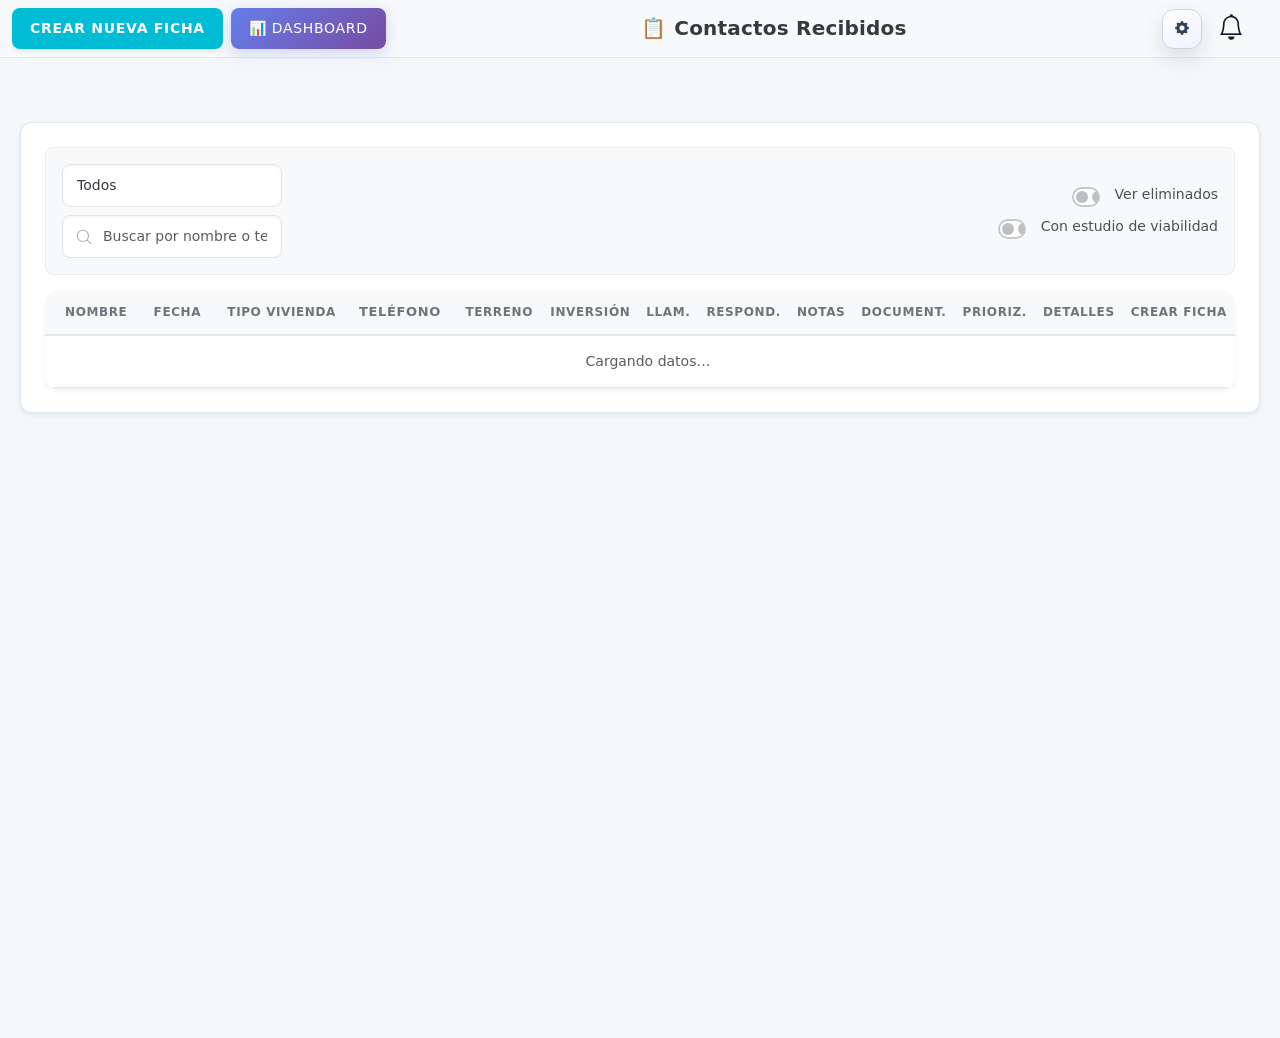
<file: index.html>
<!--
© 2026 Andrea Lorán
Todos los derechos reservados.
Prohibida la reproducción o distribución del código sin autorización.
-->

<!DOCTYPE html>

<html lang="es">
<head>
  <meta charset="UTF-8" />
  <meta name="viewport" content="width=device-width, initial-scale=1" />
  <title>Contactos Recibidos</title>
  <meta name="copyright" content="© 2026 Andrea Lorán">
<meta name="author" content="Andrea Lorán">
  <link href="https://cdn.jsdelivr.net/npm/bootstrap@5.2.1/dist/css/bootstrap.min.css" rel="stylesheet" integrity="sha384-iYQeCzEYFbKjA/T2uDLTpkwGzCiq6soy8tYaI1GyVh/UjpbCx/TYkiZhlZB6+fzT" crossorigin="anonymous" />
  <link href="https://cdn.jsdelivr.net/npm/bootstrap-icons@1.9.1/font/bootstrap-icons.css" rel="stylesheet" />
  <link rel="stylesheet" href="estilos.css">
</head>
<body>
<nav class="navbar navbar-light bg-light" style="position:sticky; top:0; z-index:1200; border-bottom:1px solid #e5e7eb;">
  <div class="container-fluid">
    <div class="row w-100 align-items-center gy-2">
      <div class="col-auto d-flex align-items-center gap-2">
  <button id="btnCrearFicha" class="btn btn-primary btn-sm">Crear Nueva Ficha</button>


<button id="btnDashboard" class="btn btn-success btn-sm" style="background: linear-gradient(135deg, #667eea 0%, #764ba2 100%); border: none; box-shadow: 0 4px 15px rgba(102, 126, 234, 0.3);">
  📊 Dashboard
</button>
</div>
      <div class="col text-center" id="navbar-center-title">
        <div class="h5 m-0" style="font-weight:600; letter-spacing:.2px; display:inline-flex; align-items:center; gap:8px;">
          <span>📋</span>
          <span>Contactos Recibidos</span>
        </div>
      </div>
      <div class="col-auto d-flex align-items-center gap-3" style="position:relative;">
        <button id="btnOpenConfig" class="btn-settings" type="button" title="Abrir configuración avanzada" aria-label="Abrir configuración avanzada">
          <i class="bi bi-gear-fill"></i>
        </button>
        <i class="bi bi-bell notification-bell" style="font-size:1.6rem; cursor:pointer; position:relative; color:#0f172a;" title="Recordatorios">
          <span id="badge-recordatorios" style="position:absolute;top:-6px;right:-6px;background:#ef4444;color:#fff;border-radius:999px;padding:2px 7px;font-size:1.05rem;display:none;line-height:1.1;font-weight:600;font-family:'Segoe UI',Arial,sans-serif;"></span>
        </i>
        <div id="panelNotificaciones" style="display:none; position:fixed; right:16px; top:56px; background:#fff; border:1px solid #e5e7eb; width:360px; z-index:2100; box-shadow:0 10px 15px -3px rgb(0 0 0 / 0.1), 0 4px 6px -4px rgb(0 0 0 / 0.1); border-radius:10px; overflow:hidden;">
          <div style="font-weight:600; display:flex; align-items:center; gap:8px; padding:10px 12px; border-bottom:1px solid #f1f5f9; background:#f8fafc;">
            <span>Recordatorios</span>
            <div class="btn-group btn-group-sm" role="group" aria-label="Filtro">
              <button id="tabDue" type="button" class="btn btn-outline-primary active" style="padding:2px 8px;">Pendientes</button>
              <button id="tabUpcoming" type="button" class="btn btn-outline-secondary" style="padding:2px 8px;">Próximos 7d</button>
            </div>
          </div>
          <div id="notificaciones-lista"></div>
        </div>
      </div>
    </div>
  </div>
</nav>
<div class="container py-4">
  <!-- Overlay para panel de notificaciones -->
  <div id="overlayNotificaciones" style="display:none; position:fixed; inset:0; background:rgba(15,23,42,0.35); z-index:1000;"></div>
  <div class="card shadow-sm">
    <div class="d-flex flex-wrap justify-content-between align-items-center mb-3">
      <div class="d-flex align-items-center gap-2">
        <div style="display: flex; flex-direction: column; gap: 8px; width: 220px;">
          <select id="filtroVivienda" class="form-select form-select-sm" style="width: 100%;">
            <option value="todos" selected>Todos</option>
            <option value="vivienda-normal">Vivienda Normal</option>
            <option value="villas-isla">Villas Isla de Cortegada</option>
          </select>
          <input type="text" id="buscador" class="form-control form-control-sm" style="width: 100%;" placeholder="Buscar por nombre o teléfono..."/>
        </div>
      </div>
      <div class="d-flex flex-column align-items-end gap-2">
  <!-- Filtro Ver eliminados -->
  <div class="form-check form-switch m-0">
    <input class="form-check-input" type="checkbox" id="toggleEliminados">
    <label class="form-check-label" for="toggleEliminados" style="user-select:none;">Ver eliminados</label>
  </div>
  
  <!-- Filtro Estudio de viabilidad -->
  <div class="form-check form-switch m-0">
    <input class="form-check-input" type="checkbox" id="toggleViabilidad">
    <label class="form-check-label" for="toggleViabilidad" style="user-select:none;">Con estudio de viabilidad</label>
  </div>
</div>
    </div>


        <div class="table-responsive">
          <table id="tabla-contactos" class="table table-hover align-middle mb-0">
            <thead>
  <tr>
    <th class="sortable" data-sort="your-name">Nombre</th>
    <th class="sortable" data-sort="Fecha">Fecha</th>
    <th>Tipo Vivienda</th>
    <th>Teléfono</th>
    <th>Terreno</th>
    <th>Inversión</th>
    <th class="sortable-ciclico" data-sort="Llamado" style="cursor: pointer;">Llam.</th>
<th class="sortable-ciclico" data-sort="Respondido" style="cursor: pointer;">Respond.</th>
    <th>Notas</th>
    <th class="sortable filtrable-doc" data-sort="documentacion">Document.</th>
    <th class="sortable" data-sort="Prioridad">Prioriz.</th>
    <th>Detalles</th>
    <th>Crear ficha</th>
    <input type="hidden" name="ID">
  </tr>
</thead>
            <tbody>
              <tr>
                <td colspan="14" class="text-center text-muted py-4">Cargando datos…</td>
              </tr>
            </tbody>
          </table>
        </div>
      </div>
    </div>
  </div>
  <script src="https://cdn.jsdelivr.net/npm/bootstrap@5.2.1/dist/js/bootstrap.bundle.min.js" integrity="sha384-u1OknCvxWvY5kfmNBILK2hRnQC3Pr17a+RTT6rIHI7NnikvbZlHgTPOOmMi466C8" crossorigin="anonymous"></script>
  <script src="categoria-system.js"></script>
<script src="script.js"></script>
   <!-- 
  <footer class="copyright">
  © 2026 Andrea Lorán. Todos los derechos reservados.
  Queda prohibida la reproducción total o parcial sin autorización.
</footer>   
-->
</body>
</html>
</file>
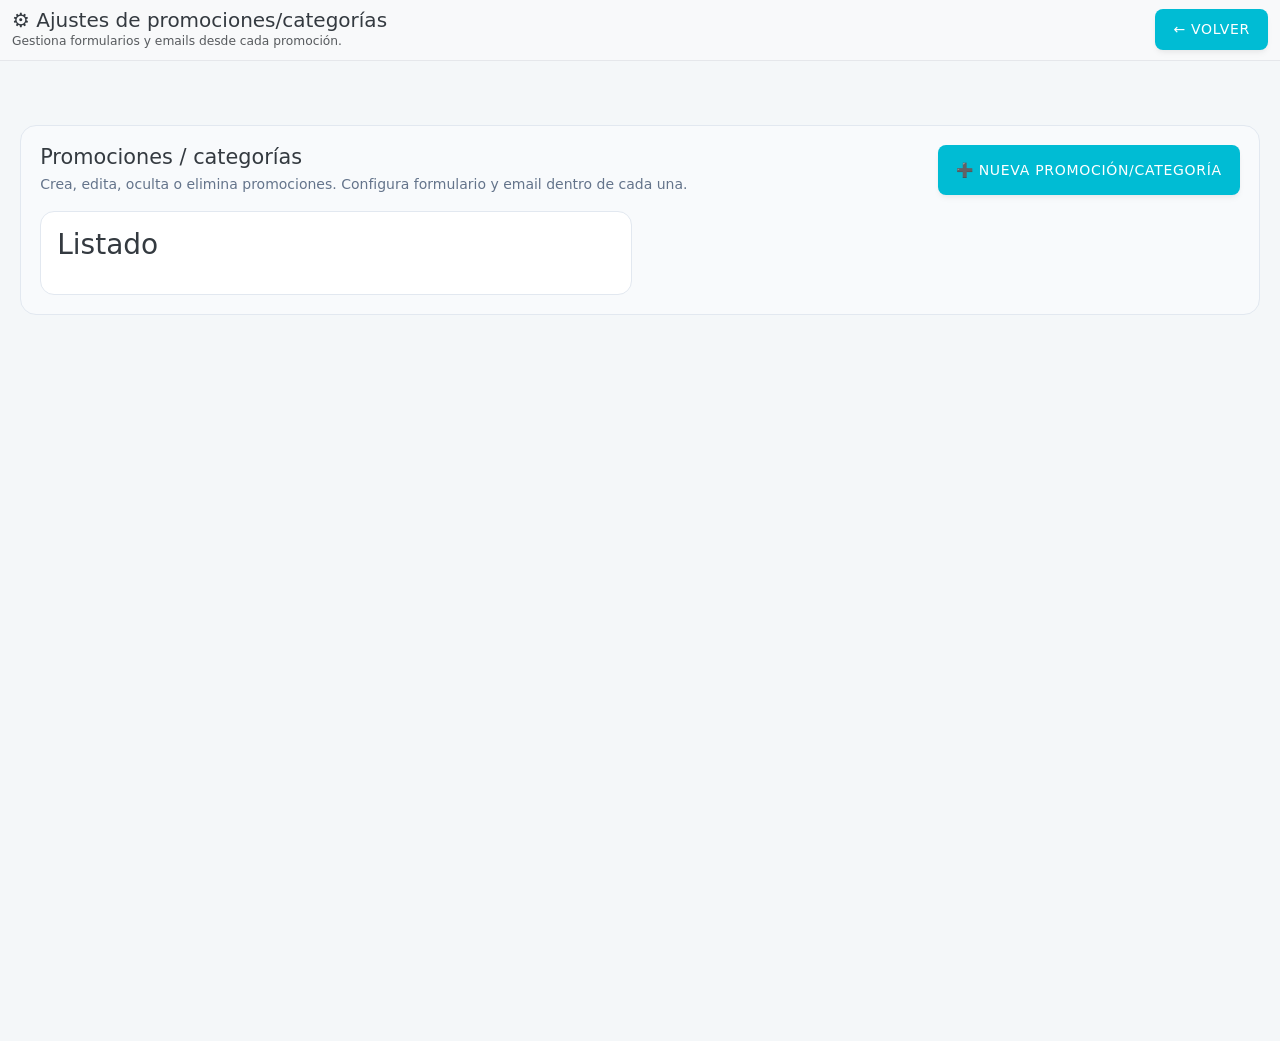
<file: ajustes.html>
<!DOCTYPE html>
<html lang="es">
<head>
  <meta charset="UTF-8" />
  <meta name="viewport" content="width=device-width, initial-scale=1" />
  <title>Ajustes - Promociones/Categorías</title>
  <link href="https://cdn.jsdelivr.net/npm/bootstrap@5.2.1/dist/css/bootstrap.min.css" rel="stylesheet" />
  <link href="https://cdn.jsdelivr.net/npm/bootstrap-icons@1.9.1/font/bootstrap-icons.css" rel="stylesheet" />
  <link rel="stylesheet" href="estilos.css" />
</head>
<body>
  <nav class="navbar navbar-light bg-light" style="position:sticky; top:0; z-index:1200; border-bottom:1px solid #e5e7eb;">
    <div class="container-fluid d-flex justify-content-between align-items-center">
      <div>
        <h1 class="h5 m-0">⚙️ Ajustes de promociones/categorías</h1>
        <p class="small text-muted m-0">Gestiona formularios y emails desde cada promoción.</p>
      </div>
      <button id="btnVolver" class="btn btn-outline-secondary btn-sm" type="button">← Volver</button>
    </div>
  </nav>

  <main class="container py-4">
    <section class="config-view" style="display:block;">
      <div class="config-header">
        <div>
          <h2>Promociones / categorías</h2>
          <p>Crea, edita, oculta o elimina promociones. Configura formulario y email dentro de cada una.</p>
        </div>
        <button id="btnNuevaCategoria" class="btn btn-primary btn-sm" type="button">➕ Nueva promoción/categoría</button>
      </div>

      <div class="config-grid">
        <article class="config-card">
          <h3 class="mb-3">Listado</h3>
          <div id="categorias-list" class="categorias-list"></div>
        </article>

        <article class="config-card" id="editor-card" style="display:none;">
          <div class="d-flex justify-content-between align-items-center mb-2">
            <h3 id="editor-title" class="m-0">Editar categoría</h3>
            <button id="btnCancelarEdicion" class="btn btn-outline-secondary btn-sm" type="button">Cancelar</button>
          </div>

          <div class="mb-3">
            <label class="form-label" for="edit-nombre">Nombre</label>
            <input id="edit-nombre" type="text" class="form-control form-control-sm" />
          </div>

          <div class="mb-3">
            <label class="form-label" for="edit-activa">Estado</label>
            <select id="edit-activa" class="form-select form-select-sm">
              <option value="true">Activa</option>
              <option value="false">Oculta</option>
            </select>
          </div>

          <div class="mb-3">
            <label class="form-label" for="edit-form-tipo">Tipo de formulario</label>
            <select id="edit-form-tipo" class="form-select form-select-sm">
              <option value="standard">Formulario estándar</option>
              <option value="compact">Formulario compacto</option>
              <option value="custom">Formulario personalizado</option>
            </select>
            <small id="edit-form-tipo-desc" class="text-muted mt-1 d-block"></small>
          </div>

          <div id="edit-custom-fields" style="display:none;" class="mb-3">
            <p class="small text-muted mb-2">Campos disponibles:</p>
            <div id="campos-disponibles" class="campos-disponibles"></div>
          </div>

          <div id="vivienda-opciones-wrap" class="mb-3" style="display:none;">
            <label class="form-label mb-1" for="vivienda-opcion-input">Opciones de "Vivienda interesada"</label>
            <div class="d-flex gap-2">
              <input id="vivienda-opcion-input" type="text" class="form-control form-control-sm" placeholder="Ej: Vivienda 06" />
              <button id="btn-add-vivienda-opcion" type="button" class="btn btn-outline-primary btn-sm">Añadir</button>
            </div>
            <div id="vivienda-opciones-list" class="mt-2 d-flex flex-wrap gap-2"></div>
            <div class="small text-muted mt-1">Estas opciones se usarán en Crear ficha para esta promoción.</div>
          </div>
          <!-- vivienda-opciones-wrap se mueve aquí dinámicamente vía JS si es necesario -->

          <div class="mb-3">
            <label class="form-label" for="edit-detalle-tipo">Detalle del contacto</label>
            <select id="edit-detalle-tipo" class="form-select form-select-sm">
              <option value="standard">Detalle estándar</option>
              <option value="custom">Detalle personalizado</option>
            </select>
            <small id="edit-detalle-tipo-desc" class="text-muted mt-1 d-block"></small>
          </div>

          <div id="edit-detalle-fields-wrap" style="display:none;" class="mb-3">
            <p class="small text-muted mb-2">Campos visibles en “Detalles del contacto”:</p>
            <div id="detalle-campos-disponibles" class="campos-disponibles"></div>
          </div>

          <div class="mb-3">
            <label class="form-label" for="edit-email-asunto">Asunto email</label>
            <input id="edit-email-asunto" type="text" class="form-control form-control-sm" />
          </div>

          <div class="mb-3">
            <label class="form-label" for="edit-email-recordatorio">Email para recordatorios</label>
            <input id="edit-email-recordatorio" type="email" class="form-control form-control-sm" placeholder="equipo@empresa.com" />
          </div>

          <div class="mb-3">
            <label class="form-label" for="edit-email-variable">Variables</label>
            <select id="edit-email-variable" class="form-select form-select-sm">
              <option value="">Insertar variable…</option>
            </select>
          </div>

          <div class="mb-3">
            <label class="form-label" for="edit-email-cuerpo">Cuerpo email</label>
            <div class="email-prefix-readonly">Buenos días/tardes {{nombre}},</div>
            <div class="email-editor-toolbar mt-2" role="toolbar" aria-label="Formato del cuerpo del email">
              <button type="button" class="btn btn-outline-secondary btn-sm" data-email-cmd="bold" title="Negrita"><i class="bi bi-type-bold"></i></button>
              <button type="button" class="btn btn-outline-secondary btn-sm" data-email-cmd="italic" title="Cursiva"><i class="bi bi-type-italic"></i></button>
              <button type="button" class="btn btn-outline-secondary btn-sm" data-email-cmd="underline" title="Subrayado"><i class="bi bi-type-underline"></i></button>
              <button type="button" class="btn btn-outline-secondary btn-sm" data-email-action="link" title="Insertar enlace"><i class="bi bi-link-45deg"></i></button>
              <button type="button" class="btn btn-outline-secondary btn-sm" data-email-action="clear-format" title="Quitar formato"><i class="bi bi-eraser"></i></button>
            </div>
            <div
              id="edit-email-cuerpo"
              class="email-editor form-control form-control-sm mt-2"
              contenteditable="true"
              role="textbox"
              aria-multiline="true"
              data-placeholder="Escribe aquí el cuerpo del email…"
            ></div>
            <small class="text-muted d-block mt-1">Puedes usar negrita, cursiva y enlaces. El formato se guardará en la plantilla.</small>
          </div>

          <div class="config-actions">
            <button id="btnGuardarCategoria" class="btn btn-success btn-sm" type="button">💾 Guardar cambios</button>
            <span id="status-msg" class="text-muted small"></span>
          </div>
        </article>
      </div>
    </section>
  </main>

  <script src="categoria-system.js"></script>
<script src="ajustes.js"></script>
</body>
</html>
</file>
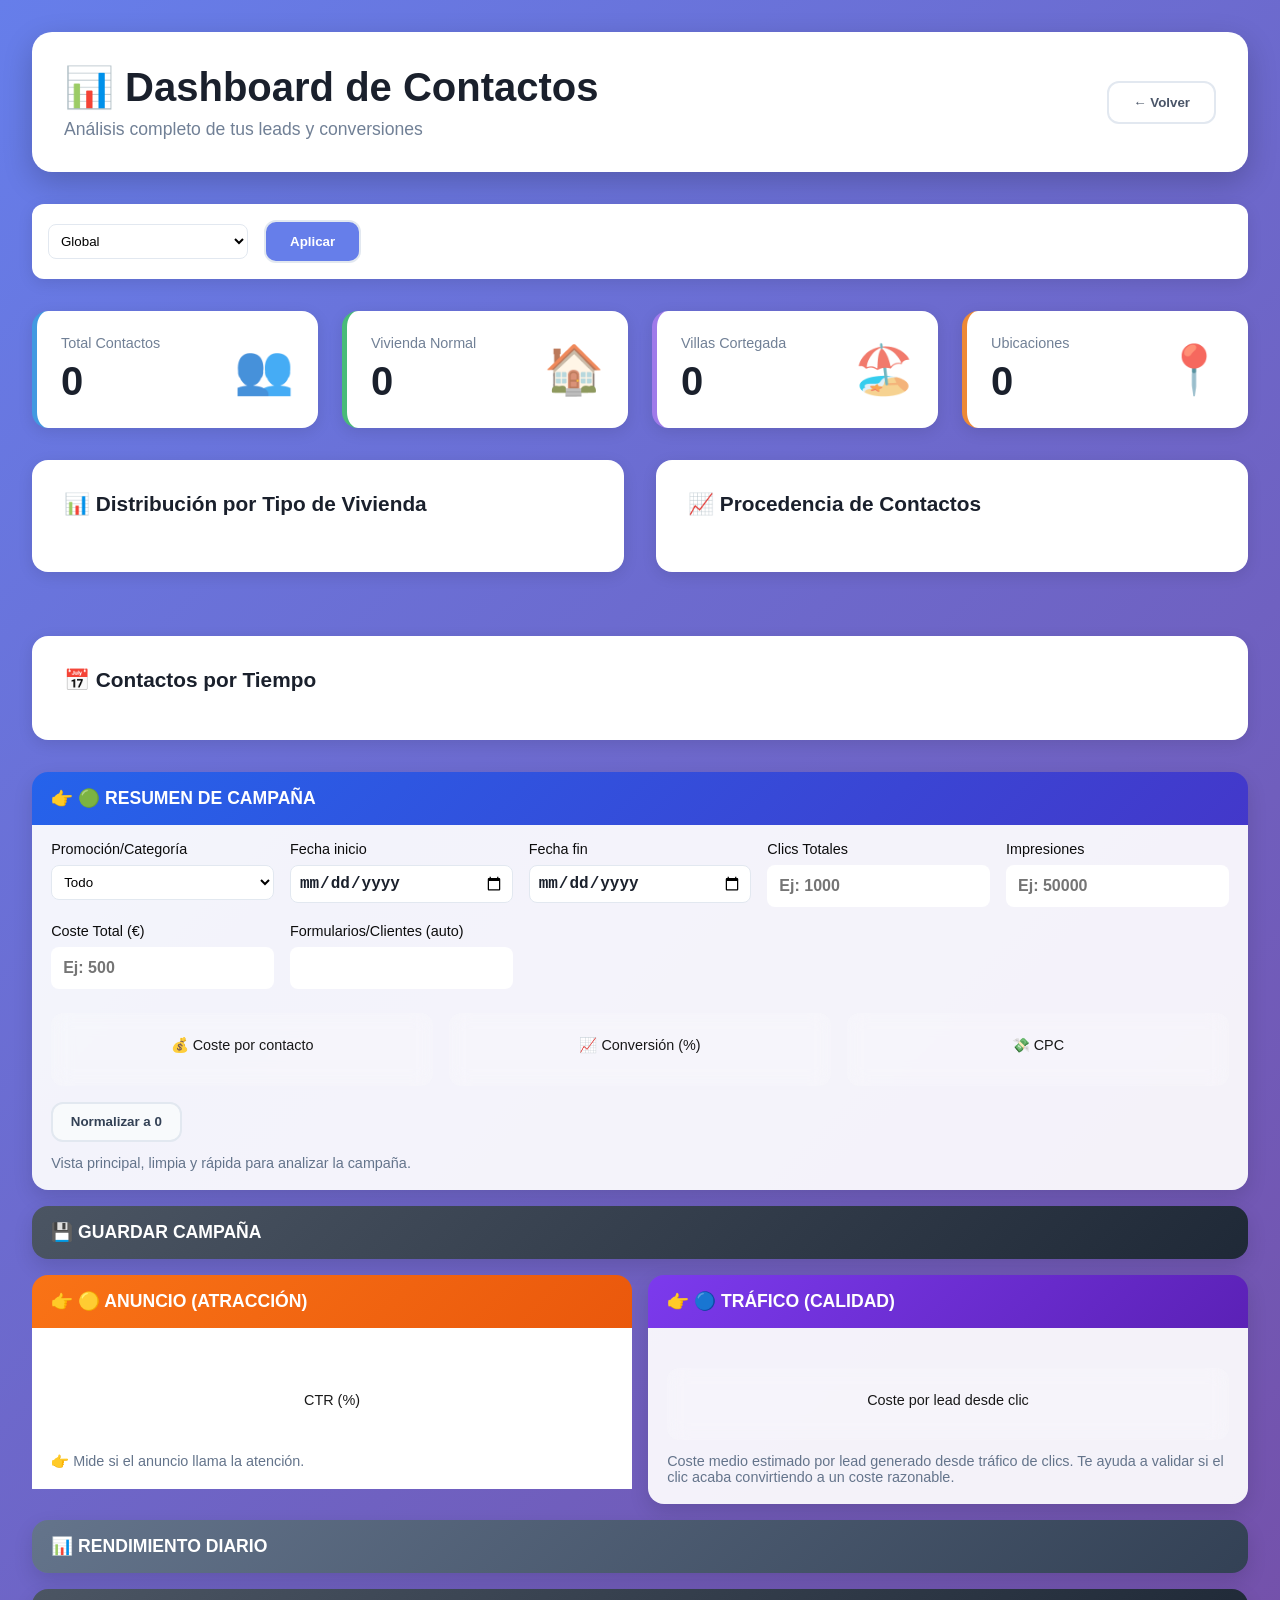
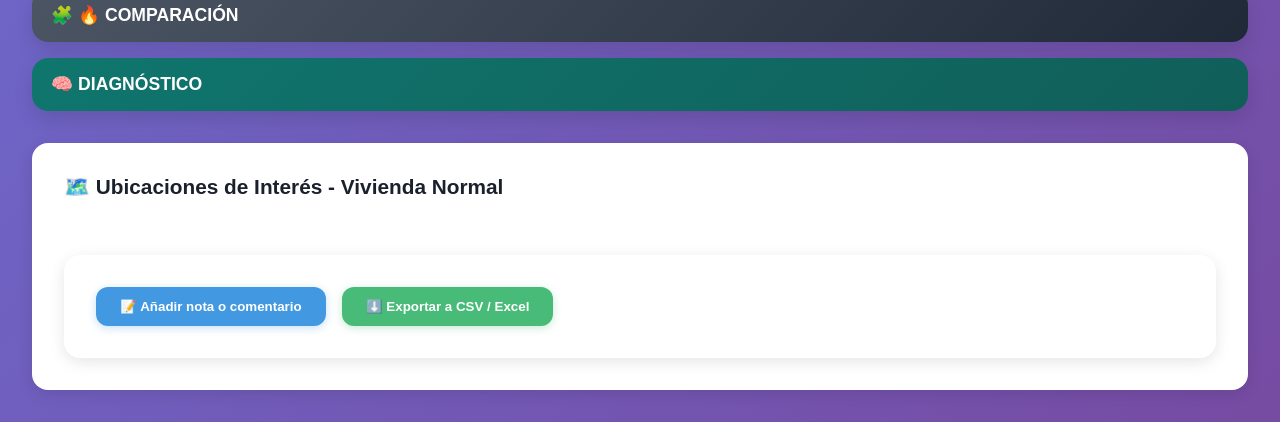
<file: dashboard.html>
<!-- dashboard.html (actualizado con nuevos elementos para filtros y gráfico adicional) -->
<!DOCTYPE html>
<html lang="es">
<head>
  <meta charset="UTF-8">
  <meta name="viewport" content="width=device-width, initial-scale=1.0">
  <title>Dashboard - Análisis de Contactos</title>
  <link rel="stylesheet" href="dashboard.css">  <!-- Renómbralo a style.css si lo prefieres -->
</head>
<body>
  <div class="dashboard-container">
    <!-- Loading -->
    <div id="loading" class="loading-screen">
      <div class="spinner"></div>
      <p>Cargando datos...</p>
    </div>

    <!-- Dashboard Content -->
    <div id="dashboard-content" style="display: none;">
      <!-- Header -->
      <header class="dashboard-header">
        <div>
          <h1>📊 Dashboard de Contactos</h1>
          <p>Análisis completo de tus leads y conversiones</p>
        </div>
        <button onclick="window.close()" class="btn-back">← Volver</button>
      </header>

      <!-- Filtros globales/mensuales/rango (nuevo) -->
      <div class="filter-section" style="background: white; padding: 1rem; border-radius: 12px; margin-bottom: 2rem; display: flex; gap: 1rem; align-items: center; box-shadow: 0 4px 15px rgba(0, 0, 0, 0.1);">
        <select id="filtro-tipo" class="form-select" style="width: 200px;">
          <option value="global">Global</option>
          <option value="mensual">Mensual</option>
          <option value="rango">Rango de fechas</option>
        </select>
        <select id="filtro-mes" style="width: 200px; display: none;">
          <!-- Se poblará dinámicamente -->
        </select>
        <input type="date" id="filtro-inicio" style="display: none;">
        <input type="date" id="filtro-fin" style="display: none;">
        <button id="aplicar-filtro" class="btn-back" style="background: #667eea; color: white;">Aplicar</button>
      </div>

      <!-- KPIs principales -->
      <div class="kpi-grid">
        <div class="kpi-card blue">
          <div class="kpi-content">
            <div>
              <p class="kpi-label">Total Contactos</p>
              <p class="kpi-value" id="kpi-total">0</p>
            </div>
            <div class="kpi-icon">👥</div>
          </div>
        </div>

        <div class="kpi-card green">
          <div class="kpi-content">
            <div>
              <p class="kpi-label">Vivienda Normal</p>
              <p class="kpi-value" id="kpi-normal">0</p>
            </div>
            <div class="kpi-icon">🏠</div>
          </div>
        </div>

        <div class="kpi-card purple">
          <div class="kpi-content">
            <div>
              <p class="kpi-label">Villas Cortegada</p>
              <p class="kpi-value" id="kpi-villas">0</p>
            </div>
            <div class="kpi-icon">🏖️</div>
          </div>
        </div>

        <div class="kpi-card orange">
          <div class="kpi-content">
            <div>
              <p class="kpi-label">Ubicaciones</p>
              <p class="kpi-value" id="kpi-ubicaciones">0</p>
            </div>
            <div class="kpi-icon">📍</div>
          </div>
        </div>
      </div>

  <!-- Gráficos principales (Distribución y Procedencia en grid) -->
<div class="charts-grid">
  <!-- Distribución por tipo -->
  <div class="chart-card">
    <h3>📊 Distribución por Tipo de Vivienda</h3>
    <div id="chart-tipos"></div>
  </div>

  <!-- Procedencia -->
  <div class="chart-card">
    <h3>📈 Procedencia de Contactos</h3>
    <div id="chart-procedencia"></div>
  </div>

  <!-- Contactos por Tiempo (debajo, full width) -->
<!-- Contactos por Tiempo (debajo, full width) -->
<div class="chart-card" style="margin-top: 2rem; grid-column: 1 / 3;">
  <div style="display: flex; justify-content: space-between; align-items: center; margin-bottom: 1rem;">
    <h3 style="margin: 0;">📅 Contactos por Tiempo</h3>
    <div id="periodo-info" style="font-size: 1.1rem; font-weight: 600; color: #667eea;">
      <!-- Se llenará dinámicamente -->
    </div>
  </div>
  <div id="chart-tiempo"></div>
</div>
</div>

<!-- Métricas desplegables -->
<div class="metrics-accordion">
  <details id="detalle-resumen" class="metric-block bg-campaign" open>
    <summary>👉 🟢 RESUMEN DE CAMPAÑA <span id="resumen-campania-nombre" style="font-weight:600; margin-left:8px;"></span></summary>
      <div class="metric-body">
      <div class="embudo-inputs">
        <div class="input-group">
          <label>Promoción/Categoría</label>
          <select id="embudo-categoria" class="form-select">
            <option value="all">Todo</option>
          </select>
        </div>
        <div class="input-group">
          <label>Fecha inicio</label>
          <input type="date" id="input-fecha-inicio">
        </div>
        <div class="input-group">
          <label>Fecha fin</label>
          <input type="date" id="input-fecha-fin">
        </div>
        <div class="input-group">
          <label>Clics Totales</label>
          <input type="number" id="input-clics" placeholder="Ej: 1000">
        </div>
        <div class="input-group">
          <label>Impresiones</label>
          <input type="number" id="input-impresiones" placeholder="Ej: 50000">
        </div>
        <div class="input-group">
          <label>Coste Total (€)</label>
          <input type="number" step="0.01" id="input-coste" placeholder="Ej: 500">
        </div>
        <div class="input-group">
          <label>Formularios/Clientes (auto)</label>
          <input type="number" id="input-formularios" readonly>
        </div>
      </div>
      <div class="embudo-resultados">
        <div class="embudo-metric"><p class="embudo-label">💰 Coste por contacto</p><p class="embudo-value" id="res-cpl"></p></div>
        <div class="embudo-metric"><p class="embudo-label">📈 Conversión (%)</p><p class="embudo-value" id="res-conv"></p></div>
        <div class="embudo-metric"><p class="embudo-label">💸 CPC</p><p class="embudo-value" id="res-cpc"></p></div>
      </div>
      <button id="btn-reset-resumen" class="metric-btn secondary" type="button">Normalizar a 0</button>
      <p class="metric-help">Vista principal, limpia y rápida para analizar la campaña.</p>
    </div>
  </details>

  <details id="detalle-guardar" class="metric-block bg-compare">
    <summary>💾 GUARDAR CAMPAÑA</summary>
    <div class="metric-body">
      <div class="embudo-inputs">
        <div class="input-group"><label>Nombre campaña</label><input type="text" id="camp-nombre" placeholder="Ej: Meta Abril"></div>
      </div>
      <button id="btn-guardar-campania" class="metric-btn">Guardar en histórico</button>
      <p class="metric-help">Usa exactamente los datos ya calculados en 🟢 RESUMEN DE CAMPAÑA (fechas, clics, impresiones, coste y formularios).</p>
      <p class="metric-help" id="guardar-campania-msg"></p>
    </div>
  </details>

  <div class="metric-row-two">
    <details id="detalle-anuncio" class="metric-block bg-attraction" open>
      <summary>👉 🟡 ANUNCIO (ATRACCIÓN)</summary>
      <div class="metric-body">
        <div class="embudo-resultados">
          <div class="embudo-metric"><p class="embudo-label">CTR (%)</p><p class="embudo-value" id="res-ctr"></p></div>
        </div>
        <p class="metric-help">👉 Mide si el anuncio llama la atención.</p>
      </div>
    </details>

    <details id="detalle-trafico" class="metric-block bg-quality" open>
      <summary>👉 🔵 TRÁFICO (CALIDAD)</summary>
      <div class="metric-body">
        <div class="embudo-resultados">
          <div class="embudo-metric"><p class="embudo-label">Coste por lead desde clic</p><p class="embudo-value" id="res-coste-lead-click"></p></div>
        </div>
        <p class="metric-help">Coste medio estimado por lead generado desde tráfico de clics. Te ayuda a validar si el clic acaba convirtiendo a un coste razonable.</p>
      </div>
    </details>
  </div>

  <details id="detalle-rendimiento" class="metric-block bg-advanced">
    <summary>📊 RENDIMIENTO DIARIO</summary>
    <div class="metric-body">
      <div class="embudo-resultados">
        <div class="embudo-metric"><p class="embudo-label">Clics por día</p><p class="embudo-value" id="res-dia-clics"></p></div>
        <div class="embudo-metric"><p class="embudo-label">Impresiones por día</p><p class="embudo-value" id="res-dia-impresiones"></p></div>
        <div class="embudo-metric"><p class="embudo-label">Coste por día</p><p class="embudo-value" id="res-dia-coste"></p></div>
        <div class="embudo-metric"><p class="embudo-label">Leads por día</p><p class="embudo-value" id="res-dia-leads"></p></div>
      </div>
    </div>
  </details>

  <details id="detalle-comparacion" class="metric-block bg-compare">
    <summary>🧩 🔥 COMPARACIÓN</summary>
    <div class="metric-body">
      <table id="tabla-comparacion" class="tabla-comparacion">
        <thead><tr><th>Campaña</th><th>Inicio</th><th>Fin</th><th>Clics</th><th>Impresiones</th><th>Coste</th><th>Clientes</th><th>CPL</th><th>⚙️</th></tr></thead>
        <tbody></tbody>
      </table>
      <p class="metric-help">Campañas guardadas y ordenadas por CPL (mejor → peor).</p>
      <p class="metric-help" id="comparacion-resumen"></p>
    </div>
  </details>

  <details id="detalle-diagnostico" class="metric-block bg-diagnostic">
    <summary>🧠 DIAGNÓSTICO</summary>
    <div class="metric-body">
      <div class="diagnostic-grid" id="diagnostic-grid">
        <div class="diag-item"><p class="embudo-label">CTR</p><p class="embudo-value" id="diag-ctr"></p></div>
        <div class="diag-item"><p class="embudo-label">Conversión</p><p class="embudo-value" id="diag-conv"></p></div>
        <div class="diag-item"><p class="embudo-label">CPC</p><p class="embudo-value" id="diag-cpc"></p></div>
        <div class="diag-item"><p class="embudo-label">CPL</p><p class="embudo-value" id="diag-cpl"></p></div>
        <div class="diag-item"><p class="embudo-label">Calidad</p><p class="embudo-value" id="diag-calidad"></p></div>
        <div class="diag-item"><p class="embudo-label">Embudo combinado</p><p class="embudo-value" id="diag-combinado"></p></div>
      </div>
    </div>
  </details>
</div>

      <!-- Mapa de ubicaciones (simulado con cards, como ya estaba; para interactivo real, usa iframe de Google Maps si necesitas, pero sin frameworks) -->
      <div class="chart-card">
        <h3>🗺️ Ubicaciones de Interés - Vivienda Normal</h3>
        <div id="mapa-ubicaciones" class="mapa-grid"></div>
        <!-- Opcional: Iframe simulado de Google Maps (reemplaza con tu embed si quieres marcadores dinámicos) -->
        <!-- <iframe src="https://www.google.com/maps/embed?pb=..." width="100%" height="300" style="border:0; margin-top: 1rem;" allowfullscreen="" loading="lazy"></iframe> -->
		<!-- Notas y Exportación -->
      <div class="notas-export-section" style="background: white; padding: 2rem; border-radius: 16px; box-shadow: 0 4px 15px rgba(0, 0, 0, 0.1); margin-top: 2rem;">
        <div style="display: flex; gap: 1rem; align-items: flex-start; flex-wrap: wrap;">
          <button id="btn-toggle-nota" class="btn-nota">📝 Añadir nota o comentario</button>
          <button id="btn-exportar" class="btn-exportar">⬇️ Exportar a CSV / Excel</button>
        </div>
        <div id="nota-container" style="display: none; margin-top: 1.5rem;">
          <textarea id="nota-texto" placeholder="Escribe tu nota o comentario aquí..." style="width: 100%; min-height: 120px; padding: 1rem; border: 2px solid #e2e8f0; border-radius: 12px; font-family: inherit; font-size: 1rem; resize: vertical;"></textarea>
        </div>
      </div>
      </div>
	  

    </div>
  </div>

  <script src="categoria-system.js"></script>
<script src="dashboard.js"></script>  <!-- Renómbralo a script.js si lo prefieres -->
</body>
</html>
</file>
<file: estilos.css>
/*
© 2026 Andrea Lorán
Todos los derechos reservados.
Prohibida la reproducción total o parcial sin autorización.
*/

/* Importar fuentes modernas 2025 - Inter */
@import url('https://fonts.googleapis.com/css2?family=Inter:wght@300;400;500;600;700;800&display=swap');

/* Variables CSS - Palette Optimizado */
:root {
  /* Colores Principales (Azul Marino y Cian) */
  --primary-50: #e0f7ff;
  --primary-500: #00bcd4;
  --primary-600: #0097a7;
  --primary-700: #007983;

  /* Colores Neutros - Más oscuros para mejor contraste */
  --gray-50: #f8f9fa;
  --gray-100: #e9ecef;
  --gray-200: #dee2e6;
  --gray-300: #ced4da;
  --gray-500: #adb5bd;
  --gray-600: #6c757d;
  --gray-700: #495057;
  --gray-800: #343a40;
  --gray-900: #212529;

  /* Colores Semánticos */
  --success-500: #28a745;
  --success-600: #218838;
  --warning-500: #ffc107;
  --danger-500: #dc3545;

  /* Colores para recordatorios */
  --recordatorio-futuro: #9ca3af;
  --recordatorio-proximo: #c084fc;
  --recordatorio-urgente: #7c3aed;
  --recordatorio-fondo-futuro: #f3f4f6;
  --recordatorio-fondo-proximo: #faf5ff;
  --recordatorio-fondo-urgente: #ede9fe;

  /* Fondos y Superficies */
  --bg-base: #f4f7f9;
  --surface-base: #ffffff;

  /* Bordes */
  --border-base: #e1e8ed;
  --border-strong: #c2c9d1;

  /* Sombras Modernas */
  --shadow-sm: 0 4px 6px -1px rgba(0, 0, 0, 0.05), 0 2px 4px -1px rgba(0, 0, 0, 0.03);
  --shadow-md: 0 10px 15px -3px rgba(0, 0, 0, 0.08), 0 4px 6px -2px rgba(0, 0, 0, 0.05);
  --shadow-lg: 0 15px 25px -5px rgba(0, 0, 0, 0.1), 0 10px 10px -5px rgba(0, 0, 0, 0.04);

  /* Espaciado y Radio */
  --radius-md: 8px;
  --radius-lg: 12px;

  /* Transiciones Fluídas */
  --transition-fast: 180ms cubic-bezier(0.4, 0, 0.2, 1);
  --transition-base: 300ms cubic-bezier(0.4, 0, 0.2, 1);
  --transition-hover: 400ms cubic-bezier(0.2, 0.8, 0.2, 1);
}

/* Reset y Estilos Base */
*, *::before, *::after {
  box-sizing: border-box;
  margin: 0;
  padding: 0;
}

html {
  font-family: 'Inter', sans-serif;
  -webkit-font-smoothing: antialiased;
}

body {
  background: var(--bg-base);
  color: var(--gray-800);
  font-size: 14px;
  line-height: 1.6;
}

/* Layout */
.container {
  max-width: 1600px; /* Aumentado para más ancho */
  margin: 40px auto;
  padding: 0 20px;
  min-height: 100vh;
}

/* Header */
.titulo {
  font-size: 2.2rem;
  font-weight: 800;
  color: var(--gray-900);
  margin-bottom: 30px;
  text-align: center;
  letter-spacing: -0.05em;
}

/* Card - Estilo Elevado */
.card {
  background: var(--surface-base);
  border: 1px solid var(--border-base);
  border-radius: var(--radius-lg);
  box-shadow: var(--shadow-md);
  padding: 24px;
}

/* Controles Superiores */
.card > .d-flex:first-of-type {
  display: flex;
  flex-wrap: wrap;
  justify-content: space-between;
  align-items: center;
  gap: 16px;
  margin-bottom: 24px;
  padding: 16px;
  border-radius: var(--radius-md);
  background: var(--gray-50);
  border: 1px solid var(--gray-100);
}

/* Grupos de Controles */
.card > .d-flex:first-of-type > .d-flex {
  display: flex;
  align-items: center;
  gap: 12px;
  flex-wrap: wrap;
}

/* Badge de notificaciones más elegante */
#badge-recordatorios {
  position: absolute;
  top: -8px;
  right: -8px;
  background: linear-gradient(135deg, #ef4444, #dc2626);
  color: #fff;
  border-radius: 50%;
  min-width: 20px;
  height: 20px;
  display: flex;
  align-items: center;
  justify-content: center;
  font-size: 11px;
  font-weight: 700;
  font-family: 'Inter', sans-serif;
  line-height: 1;
  box-shadow: 0 2px 4px rgba(239, 68, 68, 0.4), 0 0 0 2px white;
  animation: pulse-notification 2s infinite;
}

@keyframes pulse-notification {
  0%, 100% { transform: scale(1); }
  50% { transform: scale(1.1); }
}

/* Panel de notificaciones mejorado */
#panelNotificaciones {
  background: white;
  border: 1px solid #e5e7eb;
  border-radius: 12px;
  box-shadow: 0 20px 25px -5px rgba(0, 0, 0, 0.1), 0 10px 10px -5px rgba(0, 0, 0, 0.04);
  overflow: hidden;
  backdrop-filter: blur(8px);
}

/* Encabezado del panel mejorado */
#panelNotificaciones > div:first-child {
  background: linear-gradient(135deg, #f8fafc, #f1f5f9);
  border-bottom: 1px solid #e2e8f0;
  padding: 16px 20px;
}

#panelNotificaciones > div:first-child span {
  font-size: 16px;
  font-weight: 700;
  color: #1e293b;
}

/* Editor enriquecido del cuerpo de email (Ajustes) */
.email-editor-toolbar {
  display: flex;
  gap: 0.5rem;
  flex-wrap: wrap;
}

.email-editor-toolbar .btn.active,
.email-editor-toolbar .btn:active {
  background-color: #cbd5e1;
  border-color: #94a3b8;
  color: #0f172a;
}

.email-editor {
  min-height: 180px;
  white-space: pre-wrap;
  overflow-wrap: anywhere;
}

.email-editor:empty::before {
  content: attr(data-placeholder);
  color: #94a3b8;
}

/* Paginación mejorada */
#paginacion-controles {
  gap: 12px;
  flex-wrap: wrap;
  padding: 12px 16px;
  border-radius: var(--radius-md);
  background: #f8fafc;
  border: 1px solid #e2e8f0;
  box-shadow: var(--shadow-sm);
}

.paginacion-numeros {
  display: flex;
  gap: 8px;
  align-items: center;
  flex-wrap: wrap;
}

.paginacion-btn {
  border: 1px solid #cbd5f5;
  background: white;
  color: #1f3a8a;
  padding: 6px 12px;
  border-radius: 999px;
  font-size: 0.85rem;
  font-weight: 600;
  transition: all var(--transition-fast);
  box-shadow: 0 1px 2px rgba(15, 23, 42, 0.08);
}

.paginacion-btn:hover:not(:disabled) {
  background: #eef2ff;
  border-color: #818cf8;
  transform: translateY(-1px);
}

.paginacion-btn.active {
  background: linear-gradient(135deg, #6366f1, #4f46e5);
  color: white;
  border-color: #4f46e5;
  box-shadow: 0 6px 12px rgba(79, 70, 229, 0.25);
}

.paginacion-btn:disabled {
  opacity: 0.5;
  cursor: not-allowed;
  box-shadow: none;
}

.paginacion-separator {
  color: #94a3b8;
  font-weight: 700;
}

.paginacion-ellipsis {
  color: #94a3b8;
  font-weight: 700;
  padding: 0 4px;
}

/* Tabs mejorados */
.btn-group .btn {
  font-size: 13px;
  font-weight: 600;
  padding: 8px 16px;
  border-radius: 8px;
  transition: all var(--transition-base);
  border: 1px solid #e2e8f0;
}

.btn-group .btn.active {
  background: linear-gradient(135deg, var(--primary-500), var(--primary-600));
  color: white;
  box-shadow: 0 2px 4px rgba(0, 188, 212, 0.2);
  border-color: var(--primary-500);
}

.btn-group .btn:not(.active) {
  background: white;
  color: #64748b;
}

.btn-group .btn:not(.active):hover {
  background: #f8fafc;
  color: #475569;
}

/* Items de notificación */
.notificacion-item {
  padding: 12px 16px;
  border-bottom: 1px solid #f1f5f9;
  cursor: pointer;
  transition: all var(--transition-base);
}

/* © 2026 Andrea Lorán - ID: 1734X */
.notificacion-item:hover {
  background: #f8fafc;
  transform: translateY(-1px);
}

.notificacion-item:last-child {
  border-bottom: none;
}

/* Puntos de estado para recordatorios */
.recordatorio-dot {
  width: 6px;
  height: 6px;
  border-radius: 50%;
  display: inline-block;
  margin-right: 6px;
  box-shadow: none;
}

.recordatorio-dot.futuro {
  background: var(--recordatorio-futuro);
}

.recordatorio-dot.proximo {
  background: var(--recordatorio-proximo);
}

.recordatorio-dot.urgente {
  background: var(--recordatorio-urgente);
}

@keyframes glow-purple {
  from { box-shadow: none; }
  to { box-shadow: none; }
}

@keyframes glow-urgent {
  from { box-shadow: none; }
  to { box-shadow: none; }
}

/* Apartado de recordatorios rediseñado */
.detalle-recordatorio {
  background: linear-gradient(135deg, #fafbff, #f3f4f6);
  border: 1px solid #e5e7eb;
  border-radius: 12px;
  padding: 20px;
  box-shadow: 0 4px 6px -1px rgba(0, 0, 0, 0.05);
}

.detalle-recordatorio h4 {
  font-size: 16px;
  font-weight: 700;
  color: var(--gray-800);
  margin-bottom: 16px;
  display: flex;
  align-items: center;
  gap: 8px;
}

.detalle-recordatorio h4::before {
  content: "⏰";
  font-size: 18px;
}

/* Inputs mejorados para fecha y hora */
.recordatorio-inputs {
  display: grid;
  grid-template-columns: 1fr 1fr;
  gap: 12px;
  margin-bottom: 16px;
}

.input-group-enhanced {
  position: relative;
}

.input-group-enhanced input {
  background: white;
  border: 2px solid #e5e7eb;
  border-radius: 8px;
  padding: 10px 12px;
  font-size: 14px;
  transition: all var(--transition-base);
  width: 100%;
}

.input-group-enhanced input:focus {
  border-color: var(--primary-500);
  box-shadow: 0 0 0 3px rgba(0, 188, 212, 0.1);
  outline: none;
}

.input-group-enhanced label {
  position: absolute;
  left: 12px;
  top: -8px;
  background: white;
  padding: 0 6px;
  font-size: 12px;
  font-weight: 600;
  color: var(--gray-600);
}

/* Campo de motivo mejorado */
.motivo-input {
  margin-bottom: 16px;
}

.motivo-input input {
  background: white;
  border: 2px solid #e5e7eb;
  border-radius: 8px;
  padding: 12px 16px;
  font-size: 14px;
  transition: all var(--transition-base);
  width: 100%;
}

.motivo-input input:focus {
  border-color: var(--primary-500);
  box-shadow: 0 0 0 3px rgba(0, 188, 212, 0.1);
  outline: none;
}

/* Botones de recordatorio mejorados */
.recordatorio-buttons {
  display: flex;
  gap: 8px;
  flex-wrap: wrap;
}

.btn-recordatorio {
  padding: 10px 16px;
  border-radius: 8px;
  font-size: 13px;
  font-weight: 600;
  border: none;
  cursor: pointer;
  transition: all var(--transition-base);
  display: flex;
  align-items: center;
  gap: 6px;
}

.btn-programar {
  background: linear-gradient(135deg, var(--primary-500), var(--primary-600));
  color: white;
  box-shadow: var(--shadow-sm);
}

.btn-programar:hover {
  transform: translateY(-1px);
  box-shadow: var(--shadow-md);
}

.btn-marcar-hecho {
  background: linear-gradient(135deg, var(--success-500), var(--success-600));
  color: white;
  box-shadow: var(--shadow-sm);
}

.btn-marcar-hecho:hover {
  transform: translateY(-1px);
  box-shadow: var(--shadow-md);
}

.btn-postponer {
  background: linear-gradient(135deg, #f59e0b, #d97706);
  color: white;
  box-shadow: var(--shadow-sm);
}

.btn-postponer:hover {
  transform: translateY(-1px);
  box-shadow: var(--shadow-md);
}

/* Check discreto y elegante */
.check-hecho {
  width: 24px;
  height: 24px;
  border: 2px solid #d1d5db;
  border-radius: 6px;
  background: white;
  cursor: pointer;
  display: flex;
  align-items: center;
  justify-content: center;
  transition: all var(--transition-base);
  flex-shrink: 0;
}

.check-hecho:hover {
  border-color: var(--success-500);
  transform: scale(1.05);
}

.check-hecho.checked {
  background: var(--success-500);
  border-color: var(--success-500);
  color: white;
}

.check-hecho svg {
  width: 14px;
  height: 14px;
  stroke-width: 3;
}

.btn-enviar-email {
  white-space: nowrap;
  flex-shrink: 0;
  min-width: 110px;
  text-align: center;
}

.btn-enviar-email:hover {
  transform: translateY(-1px);
  box-shadow: var(--shadow-md);
}

.btn-enviar-email svg {
  width: 16px;
  height: 16px;
}

/* Aviso de recordatorio mejorado */
.aviso-recordatorio {
  margin-top: 16px;
  padding: 12px;
  border-radius: 8px;
  font-size: 13px;
  font-weight: 500;
  background: #f0f9ff;
  border: 1px solid #bae6fd;
  color: #0c4a6e;
}

.aviso-recordatorio.urgente {
  background: #fef3c7;
  border-color: #fcd34d;
  color: #92400e;
}

.aviso-recordatorio.atrasado {
  background: #fee2e2;
  border-color: #fca5a5;
  color: #991b1b;
}

/* --- Estilos para el botón de "Crear Nueva Ficha" --- */
#btnCrearFicha {
  background: var(--primary-500);
  border: none;
  color: white;
  font-weight: 600;
  font-size: 14px;
  padding: 10px 18px;
  border-radius: var(--radius-md);
  cursor: pointer;
  transition: all var(--transition-base);
  box-shadow: var(--shadow-sm);
  text-transform: uppercase;
  letter-spacing: 0.05em;
}

#btnCrearFicha:hover {
  background: var(--primary-600);
  transform: translateY(-2px);
  box-shadow: 0 6px 10px -2px rgba(0,0,0,0.1);
}

/* --- Estilos generales para otros botones (.btn) --- */
.btn {
  background: var(--primary-500);
  border: none;
  color: white;

  padding: 10px 18px;
  border-radius: var(--radius-md);
  cursor: pointer;
  transition: all var(--transition-base);
  box-shadow: var(--shadow-sm);
  text-transform: uppercase;
  letter-spacing: 0.05em;
}

.btn:hover {
  background: var(--primary-600);
  transform: translateY(-2px);
  box-shadow: 0 6px 10px -2px rgba(0,0,0,0.1);
}

/* --- Estilos para el botón de "Ficha" de la tabla (separado) --- */
.btn-detalles {
  background: var(--gray-700);
  border: none;
  color: white;
  font-weight: 600;
  font-size: 12px;
  padding: 8px 12px;
  border-radius: var(--radius-md);
  cursor: pointer;
  transition: all var(--transition-fast);
  text-transform: uppercase;
}

.btn-detalles:hover {
  background: var(--gray-900);
  transform: translateY(-1px);
}

/* --- Estilos separados para el botón "Crear ficha" en tabla --- */
.btn-crear-ficha {
  background: var(--gray-600);
  border: none;
  color: white;
  font-weight: 600;
  font-size: 14px;
  padding: 8px 12px;
  border-radius: var(--radius-md);
  cursor: pointer;
  transition: all var(--transition-fast);
  text-transform: uppercase;
}

.btn-crear-ficha:hover {
  background: var(--gray-800);
  transform: translateY(-1px);
}

#filtroVivienda, #buscador {
  background: var(--surface-base);
  border: 1px solid var(--border-base);
  border-radius: var(--radius-md);
  padding: 10px 14px;
  font-size: 14px;
  color: var(--gray-800);
  transition: all var(--transition-base);
  outline: none;
  box-shadow: inset 0 1px 3px rgba(0,0,0,0.05);
}

#filtroVivienda:focus, #buscador:focus {
  border-color: var(--primary-500);
  box-shadow: 0 0 0 3px var(--primary-50);
}

#buscador {
  background-image: url("data:image/svg+xml,%3csvg xmlns='http://www.w3.org/2000/svg' fill='none' viewBox='0 0 24 24' stroke-width='1.5' stroke='%23adb5bd'%3e%3cpath stroke-linecap='round' stroke-linejoin='round' d='m21 21-5.197-5.197m0 0A7.5 7.5 0 1 0 5.196 15.803a7.5 7.5 0 0 0 10.607 0Z' /%3e%3c/svg%3e");
  background-repeat: no-repeat;
  background-position: 12px center;
  background-size: 18px 18px;
  padding-left: 40px;
}

/* Checkbox */
.form-check-input {
  width: 20px;
  height: 20px;
  border: 2px solid var(--border-strong);
  border-radius: 5px;
  background: var(--surface-base);
  cursor: pointer;
  transition: all var(--transition-fast);
}

.form-check-input:checked {
  background: var(--primary-500);
  border-color: var(--primary-500);
}

.form-check-label {
  font-size: 14px;
  font-weight: 500;
  color: var(--gray-700);
  cursor: pointer;
  margin-left: 8px;
}

/* Tabla - Estilo Limpio */
.table-responsive {
  background: var(--surface-base);
  border-radius: var(--radius-lg);
  box-shadow: var(--shadow-sm);
  overflow-x: auto;
}

#tabla-contactos {
  width: 100%;
  border-collapse: collapse;
  font-size: 14px;
  background: transparent;
  table-layout: auto;
  min-width: 900px; /* Aumentado para más ancho */
}

/* Headers de la Tabla */
#tabla-contactos thead th {
  background: var(--gray-50);
  color: var(--gray-600);
  font-weight: 700;
  font-size: 12px;
  padding: 12px 8px;
  text-align: center;
  vertical-align: middle;
  border-bottom: 2px solid var(--border-base);
  white-space: nowrap;
  position: sticky;
  top: 0;
  z-index: 20;
  letter-spacing: 0.05em;
  text-transform: uppercase;
}

#tabla-contactos thead th:first-child {
  text-align: left;
  padding-left: 20px;
}

/* Celdas del Cuerpo */
#tabla-contactos tbody td {
  padding: 14px 8px;
  border-bottom: 1px solid var(--border-base);
  vertical-align: middle;
  text-align: center;
  transition: all var(--transition-fast);
  color: var(--gray-700);
}

#tabla-contactos tbody td:first-child {
  text-align: left;
  padding-left: 20px;
  font-weight: 500;
}

/* Hover de la Fila - NUEVO EFECTO */
#tabla-contactos tbody tr {
  transition: transform var(--transition-hover), box-shadow var(--transition-hover);
}

#tabla-contactos tbody tr:hover {
  background: var(--primary-50);
  transform: translateY(-3px); /* Efecto de elevación */
  box-shadow: var(--shadow-lg); /* Sombra más pronunciada */
  position: relative;
  z-index: 10;
}

/* Botones de Llamado y Respondido */
.td-llamado .btn, .td-respondido .btn {
  font-size: 8px;
  font-weight: 600;
  padding: 2px 4px;
  min-width: 20px;
  height: 22px;
  border-radius: 12px;
  text-transform: uppercase;
  letter-spacing: 0.05em;
  transition: all var(--transition-fast);
}

.td-llamado .btn:hover, .td-respondido .btn:hover {
  transform: scale(1.05);
}

.td-llamado, .td-respondido {
  padding: 14px 4px; /* Reduced for closeness */
}

.btn-success { background: var(--success-500); }
.btn-secondary { background: var(--gray-200); color: var(--gray-700); }
.btn-danger { background: var(--danger-500); }

/* Notas y Botones */
.td-notas .form-control-sm {
  font-size: 12px;
  padding: 8px 10px;
  height: 34px;
  border: 1px solid var(--border-base);
  border-radius: var(--radius-md);
  background: var(--surface-base);
  flex: 1;
  min-width: 90px;
  transition: all var(--transition-fast);
}

.td-notas .btn-sm {
  width: 34px;
  height: 34px;
  padding: 0;
  border-radius: var(--radius-md);
  background: var(--primary-500);
  color: white;
  border: none;
  cursor: pointer;
  display: flex;
  align-items: center;
  justify-content: center;
  transition: all var(--transition-fast);
}

.td-notas .btn-sm:hover {
  background: var(--primary-600);
  transform: scale(1.05);
}

/* Estrellas de Prioridad */
.td-prioridad span {
  font-size: 1.6em;
  color: var(--gray-300);
  cursor: pointer;
  transition: all var(--transition-fast);
  line-height: 1;
}

.td-prioridad span.activa {
  color: var(--warning-500);
}

.td-prioridad span:hover {
  color: var(--warning-500);
  transform: scale(1.2);
}

/* Botones de Documentación y Detalles */
.td-seguimiento button {
  width: 34px;
  height: 20px;
  border-radius: 50%; /* Botón circular */
  border: 1px solid var(--border-base);
  background: var(--surface-base);
  color: var(--gray-600);
  cursor: pointer;
  display: flex;
  align-items: center;
  justify-content: center;
  transition: all var(--transition-fast);
}

.td-seguimiento button:hover {
  background: var(--gray-100);
  transform: translateY(-2px);
}

.btn-detalles, button[data-toggle="detalle"] {
  color: var(--primary-600) !important;
  font-weight: 600;
  font-size: 12px;
  text-decoration: none;
  padding: 8px 12px;
  border-radius: var(--radius-md);
  background: var(--primary-50);
  border: 1px solid var(--primary-100);
  cursor: pointer;
  display: inline-flex;
  align-items: center;
  gap: 6px;
  transition: all var(--transition-fast);
}

.btn-detalles:hover {
  background: var(--primary-100);
  transform: translateY(-1px);
}

/* Fila de Detalles Expandida */
.fila-detalle td {
  padding: 30px !important;
  background: transparent;
  border-top: 2px solid var(--primary-500);
  height: auto !important;
  transition: all var(--transition-base);
}

.detalle-contenedor {
  display: grid;
  grid-template-columns: 1fr 1fr;
  gap: 30px;
  align-items: start;
}
/* Botón detalles - sin fondo */
.btn-detalles-custom {
  background: transparent !important;
  border: none !important;
  color: var(--gray-700) !important;
  padding: 4px 8px !important;
  font-size: 12px !important;
  font-weight: 600 !important;
  text-decoration: none !important;
}

.btn-detalles-custom:hover {
  background: var(--gray-100) !important;
  color: var(--gray-900) !important;
}

/* Botón ficha - tamaño medio */
.btn-ficha-custom {
  padding: 6px 12px !important;
  font-size: 13px !important;
}

/* Botón eliminar - más pequeño */
.btn-eliminar-custom {
  padding: 4px 8px !important;
  font-size: 11px !important;
}


/* Juntar botones de Llamado y Respondido */
.td-llamado, .td-respondido {
  padding: 6px 1px !important; /* Reducido padding lateral */
}

/* Controlar márgenes/padding de otras celdas específicas */
.td-notas {
  padding: 14px 4px !important;
}

.td-seguimiento {
  padding: 12px 4px !important;
}

.td-prioridad {
  padding: 14px 4px !important;
}

.td-estado {
  padding: 14px 6px !important;
}

/* O si quieres cambiar todas las celdas de la tabla a la vez */
#tabla-contactos tbody td {
  padding: 14px 4px !important; /* Reduce padding lateral general */
}

/* Mantener padding izquierdo solo en primera columna (nombre) */
#tabla-contactos tbody td:first-child {
  padding-left: 20px !important;
}


/* Columnas más pequeñas - usando nth-child para seleccionar por posición */
#tabla-contactos th:nth-child(2), /* Tipo Vivienda */
#tabla-contactos td:nth-child(2) {
  width: 120px;
  max-width: 120px;
  padding: 12px 4px !important;
  font-size: 12px;
}
#tabla-contactos tbody td:nth-child(4) {
  white-space: normal !important;
  overflow: visible !important;
  text-overflow: clip !important;
}


#tabla-contactos th:nth-child(4), /* Terreno/Ubicación */
#tabla-contactos td:nth-child(4) {
  width: 140px;
  max-width: 140px;
  padding: 12px 4px !important;
  font-size: 13px;
  white-space: normal !important; /* Permite salto de línea */
  word-wrap: break-word !important; /* Rompe palabras largas */
  overflow: visible !important; /* Muestra todo el contenido */
  text-overflow: clip !important; /* Quita los puntos suspensivos */
  line-height: 1.3 !important; /* Mejora la legibilidad */
}

#tabla-contactos th:nth-child(5), /* Inversión */
#tabla-contactos td:nth-child(5) {
  width: 100px;
  max-width: 100px;
  padding: 12px 4px !important;
  font-size: 12px;
}



/* ====================== CSS PARA CONTACTOS ELIMINADOS ====================== */

/* Estilo para filas eliminadas - aspecto tachado y gris */
tr.eliminado {
  background-color: var(--gray-50) !important;
  opacity: 0.7;
  text-decoration: line-through;
  color: var(--gray-600) !important;
}

tr.eliminado td {
  color: var(--gray-600) !important;
  background-color: transparent !important;
}

/* Estilo específico para el badge "ELIMINADO" */
tr.eliminado .badge.bg-danger {
  background-color: var(--danger-500) !important;
  color: white !important;
  font-size: 0.75rem;
  padding: 0.25rem 0.5rem;
  text-decoration: none !important;
}

/* Botón restaurar */
.btn-restaurar {
  background-color: var(--success-500) !important;
  border-color: var(--success-500) !important;
  color: white !important;
  padding: 0.375rem 0.5rem;
  border-radius: 0.375rem;
}

.btn-restaurar:hover {
  background-color: var(--success-600) !important;
  border-color: #146c43 !important;
}

/* Botón eliminar definitivo */
.btn-eliminar-definitivo {
  background-color: var(--danger-500) !important;
  border-color: var(--danger-500) !important;
  color: white !important;
  padding: 0.375rem 0.5rem;
  border-radius: 0.375rem;
}

.btn-eliminar-definitivo:hover {
  background-color: #bb2d3b !important;
  border-color: #b02a37 !important;
}

/* Ajuste extra para el botón eliminar normal ya existente */
.btn-eliminar-custom {
  background-color: var(--danger-500) !important;
  border-color: var(--danger-500) !important;
  color: white !important;
}

.btn-eliminar-custom:hover {
  background-color: #bb2d3b !important;
  border-color: #b02a37 !important;
}

/* Mejorar la apariencia del toggle "Ver eliminados" */
.form-check-input:checked {
  background-color: var(--primary-500);
  border-color: var(--primary-500);
}

/* Espaciado para los controles de filtros */
.d-flex.justify-content-end.align-items-center.gap-3 {
  margin-top: 0.75rem;
  margin-bottom: 0.75rem;
}

/* Estilo para campos deshabilitados en filas eliminadas */
tr.eliminado input[disabled],
tr.eliminado button[disabled] {
  opacity: 0.5;
  cursor: not-allowed;
}

/* Asegurar que el texto tachado se aplique a todos los elementos */
tr.eliminado * {
  text-decoration: inherit;
}

/* Excepción para botones y badges que no deben tacharse */
tr.eliminado .btn,
tr.eliminado .badge {
  text-decoration: none !important;
}








/* Media Queries para pantallas grandes */
@media (min-width: 1800px) {
  body {
    font-size: 16px;
  }
  .container {
    max-width: 1800px; /* Aumentado de nuevo para pantallas gigantes */
  }
  .titulo {
    font-size: 2.5rem;
  }
  #tabla-contactos {
    font-size: 14px;
    min-width: 1500px;
  }
  #tabla-contactos thead th {
    font-size: 13px;
    padding: 16px 12px;
  }
  #tabla-contactos tbody td {
    padding: 16px 12px;
  }
  .td-prioridad span {
    font-size: 1.8rem;
  }
  .fila-detalle td {
    padding: 40px !important;
  }
}

/* Media Queries para pantallas más pequeñas (priorizando tamaño de letra) */
@media (max-width: 1200px) {
  body {
    font-size: 15px; /* Mantener legible */
  }
  .container {
    max-width: 100%;
    padding: 0 10px;
  }
  #tabla-contactos {
    font-size: 14px;
    min-width: 1100px; /* Reducido para adaptación */
  }
  #tabla-contactos thead th {
    font-size: 11px;
    padding: 10px 6px;
  }
  #tabla-contactos tbody td {
    padding: 12px 6px;
  }
  .btn, #btnCrearFicha, .btn-detalles, .btn-crear-ficha {
    padding: 8px 12px;
    font-size: 13px; /* Prioridad a letra */
  }
  .td-llamado .btn, .td-respondido .btn {
    padding: 3px 6px;
    font-size: 12px;
    height: 20px;
  }
  .td-prioridad span {
    font-size: 1.4em;
  }
  .fila-detalle td {
    padding: 20px !important;
  }
}

@media (max-width: 768px) {
  body {
    font-size: 13px; /* Ligeramente reducido, pero legible */
  }
  #tabla-contactos {
    font-size: 12px;
    min-width: 800px;
  }
  .titulo {
    font-size: 1.8rem;
  }
  .btn, #btnCrearFicha, .btn-detalles, .btn-crear-ficha {
    padding: 6px 10px;
    font-size: 12px;
  }
  .td-llamado .btn, .td-respondido .btn {
    padding: 2px 4px;
    font-size: 11px;
    height: 18px;
  }
}


/* Hacer columna de notas más ancha */
.td-notas {
  min-width: 280px;
  max-width: 300px;
  width: 25%;
}

.notas-textarea {
  min-height: 80px;
  font-size: 0.82rem;
  line-height: 1.4;
  padding: 8px 10px;
  border: 2px solid #e0e7ff;
  border-radius: 8px;
  background: #fafbff;
  transition: all 0.3s ease;
  resize: vertical;
  font-family: 'Segoe UI', system-ui, sans-serif;
  width: 100%;
}

.notas-textarea:focus {
  outline: none;
  border-color: #6366f1;
  background: #ffffff;
  box-shadow: 0 0 0 3px rgba(99, 102, 241, 0.1);
}

.notas-textarea::placeholder {
  color: #94a3b8;
  font-style: italic;
  font-size: 0.8rem;
}

.btn-guardar-notas {
  align-self: stretch;
  min-height: 80px;
  display: flex;
  align-items: center;
  justify-content: center;
  flex-shrink: 0;
}


@keyframes prioridadPulse {
  0% {
    transform: scale(1);
    filter: brightness(1) drop-shadow(0 0 0px transparent);
  }
  30% {
    transform: scale(1.5);
    filter: brightness(1.8) drop-shadow(0 0 12px #ffc107);
  }
  60% {
    transform: scale(1.2);
    filter: brightness(1.5) drop-shadow(0 0 8px #ffc107);
  }
  100% {
    transform: scale(1);
    filter: brightness(1) drop-shadow(0 0 0px transparent);
  }
}


/* ====================== ESTILOS PARA FILTROS ADICIONALES ====================== */

/* Estilo para encabezado filtrable de Documentación */
.filtrable-doc {
  cursor: pointer;
  transition: all 0.3s ease;
  position: relative;
}

.filtrable-doc:hover {
  background-color: var(--primary-50) !important;
  transform: scale(1.02);
}

.filtrable-doc.filtro-activo {
  background-color: var(--primary-500) !important;
  color: white !important;
  box-shadow: 0 2px 8px rgba(0, 188, 212, 0.3);
}

.filtrable-doc.filtro-activo::after {
  content: " ✓";
  font-weight: bold;
  margin-left: 4px;
}

/* Estilos para switches de filtros */
#toggleViabilidad:checked {
  background-color: #10b981 !important;
  border-color: #10b981 !important;
}

#toggleEliminados:checked {
  background-color: var(--primary-500);
  border-color: var(--primary-500);
}

/* Animación suave para filas filtradas */
#tabla-contactos tbody tr {
  transition: opacity 0.3s ease, transform 0.3s ease;
}

#tabla-contactos tbody tr.filtrado-oculto {
  opacity: 0;
  transform: translateX(-10px);
  pointer-events: none;
}


.scroll-top-btn {
  position: fixed;
  bottom: 25px;
  right: 25px;
  z-index: 9999;
  background-color: rgba(255, 255, 255, 0.7); /* Fondo blanco semitransparente */
  color: #333; /* Gris oscuro */
  border: none;
  border-radius: 50%;
  width: 46px;
  height: 46px;
  display: flex;
  align-items: center;
  justify-content: center;
  cursor: pointer;
  box-shadow: 0 4px 8px rgba(0, 0, 0, 0.25);
  opacity: 0;
  pointer-events: none;
  transition: opacity 0.3s ease, transform 0.2s ease, background-color 0.3s ease;
  backdrop-filter: blur(6px);
}

.scroll-top-btn:hover {
  background-color: rgba(255, 255, 255, 0.9);
  transform: translateY(-2px);
}

.scroll-top-btn svg {
  stroke: #333; /* Flecha gris oscuro */
  transition: transform 0.3s ease;
}

.scroll-top-btn:hover svg {
  transform: translateY(-3px);
}


/* Indicador visual para columnas ordenables */
th.sortable-ciclico:hover,
th.filtrable-doc:hover {
  background-color: #f0f0f0;
  transition: background-color 0.2s ease;
}

th.sortable-ciclico,
th.filtrable-doc {
  user-select: none;
  position: relative;
}

/* Animación sutil al reordenar */
#tabla-contactos tbody tr {
  transition: transform 0.3s ease;
}

/* ==================== PAGINACIÓN MEJORADA ==================== */
#paginacion-controles {
  display: flex;
  justify-content: center;
  align-items: center;
  gap: 12px;
  margin: 30px 0 20px;
  flex-wrap: wrap;
}

.btn-paginacion {
  padding: 10px 22px;
  border: 2px solid #6c5ce7;
  background: white;
  color: #6c5ce7;
  border-radius: 10px;
  font-weight: 600;
  font-size: 15px;
  transition: all 0.3s ease;
  cursor: pointer;
}

.btn-paginacion:hover:not(:disabled) {
  background: #6c5ce7;
  color: white;
  transform: translateY(-2px);
}

.btn-paginacion:disabled {
  opacity: 0.4;
  cursor: not-allowed;
}

.btn-paginacion-num {
  min-width: 46px;
  height: 46px;
  border: 2px solid #dee2e6;
  background: white;
  color: #495057;
  border-radius: 50%;
  font-weight: 700;
  font-size: 16px;
  transition: all 0.3s ease;
  display: flex;
  align-items: center;
  justify-content: center;
}

.btn-paginacion-num:hover {
  border-color: #6c5ce7;
  background: #f8f9fa;
}

.btn-paginacion-num.active {
  background: #6c5ce7;
  color: white;
  border-color: #6c5ce7;
  box-shadow: 0 6px 15px rgba(108, 92, 231, 0.4);
  transform: scale(1.1);
}

.paginacion-separador {
  color: #adb5bd;
  font-size: 20px;
  font-weight: 300;
  padding: 0 8px;
}

/* ===== HIGHLIGHT DE FILA TRAS INTERACCIÓN ===== */
@keyframes highlightRow {
  0%   { background-color: #bfdbfe; }  /* azul medio al inicio */
  20%  { background-color: #dbeafe; }  /* azul suave */
  85%  { background-color: #eff6ff; }  /* casi transparente */
  100% { background-color: transparent; }
}

.fila-enfocada {
  animation: highlightRow 4.5s ease-out forwards;

.btn-enviar-email-recordatorio {
  padding: 6px 10px;
  font-size: 13px;
}
}

footer.copyright {
  margin: 30px 0 0 20px; /* margen superior 30px, izquierdo 20px */
  padding: 10px 15px;
  font-size: 11px;
  color: #b0b0b0; /* gris oscuro, como var(--gray-700) */
  text-align: left; /* fuerza alineación izquierda */
  max-width: 100%; /* que no se reduzca */
}
/* ================= CONFIGURACIÓN AVANZADA ================= */
.btn-settings {
  width: 40px;
  height: 40px;
  border-radius: 12px;
  border: 1px solid #cbd5e1;
  background: linear-gradient(145deg, #ffffff, #eef2ff);
  color: #334155;
  display: inline-flex;
  align-items: center;
  justify-content: center;
  box-shadow: 0 8px 20px rgba(15, 23, 42, 0.12);
  transition: transform 0.2s ease, box-shadow 0.2s ease;
}

.btn-settings:hover {
  transform: translateY(-1px) rotate(12deg);
  box-shadow: 0 12px 24px rgba(79, 70, 229, 0.2);
}

.config-view {
  background: #f8fafc;
  border: 1px solid #e2e8f0;
  border-radius: 16px;
  padding: 1.2rem;
  margin-bottom: 1.5rem;
}

.config-header {
  display: flex;
  justify-content: space-between;
  gap: 1rem;
  margin-bottom: 1rem;
}

.config-header h2 {
  font-size: 1.3rem;
  margin-bottom: 0.2rem;
}

.config-header p {
  margin: 0;
  color: #64748b;
}

.config-grid {
  display: grid;
  grid-template-columns: repeat(2, minmax(280px, 1fr));
  gap: 1rem;
}

.config-card {
  background: #fff;
  border: 1px solid #e2e8f0;
  border-radius: 14px;
  padding: 1rem;
}

.config-card-full {
  grid-column: 1 / -1;
}

.config-card-title {
  display: flex;
  justify-content: space-between;
  align-items: center;
  margin-bottom: 0.8rem;
}

.categorias-list {
  display: flex;
  flex-direction: column;
  gap: 0.6rem;
  max-height: 330px;
  overflow: auto;
}

.categoria-item {
  display: grid;
  grid-template-columns: 1fr auto;
  align-items: center;
  gap: 0.5rem;
  border: 1px solid #e2e8f0;
  border-radius: 10px;
  padding: 0.6rem;
}

.categoria-item.oculta {
  background: #f8fafc;
  opacity: 0.7;
}

.categoria-badge {
  font-size: 0.74rem;
  border-radius: 999px;
  padding: 2px 8px;
  color: #fff;
  background: #16a34a;
}

.categoria-badge.off {
  background: #64748b;
}

.categoria-actions {
  display: inline-flex;
  gap: 0.35rem;
}

.campos-disponibles {
  display: grid;
  grid-template-columns: repeat(2, minmax(180px, 1fr));
  gap: 0.35rem;
}

.email-prefix-readonly {
  background: #eff6ff;
  color: #1e40af;
  border: 1px dashed #93c5fd;
  border-radius: 8px;
  padding: 0.6rem;
  font-size: 0.88rem;
  white-space: pre-line;
}

.config-actions {
  margin-top: 1rem;
  display: flex;
  align-items: center;
  gap: 0.8rem;
}
</file>
<file: dashboard.css>
/* dashboard.css (style.css) - Ya estaba completo, agrego estilos para nuevos elementos */
* {
  margin: 0;
  padding: 0;
  box-sizing: border-box;
}

body {
  font-family: 'Segoe UI', Tahoma, Geneva, Verdana, sans-serif;
  background: linear-gradient(135deg, #667eea 0%, #764ba2 100%);
  min-height: 100vh;
  padding: 2rem;
}

.dashboard-container {
  max-width: 1400px;
  margin: 0 auto;
}

/* Loading Screen */
.loading-screen {
  display: flex;
  flex-direction: column;
  align-items: center;
  justify-content: center;
  min-height: 80vh;
  color: white;
}

.spinner {
  border: 4px solid rgba(255, 255, 255, 0.3);
  border-radius: 50%;
  border-top: 4px solid white;
  width: 60px;
  height: 60px;
  animation: spin 1s linear infinite;
  margin-bottom: 1rem;
}

@keyframes spin {
  0% { transform: rotate(0deg); }
  100% { transform: rotate(360deg); }
}

/* Header */
.dashboard-header {
  display: flex;
  justify-content: space-between;
  align-items: center;
  background: white;
  padding: 2rem;
  border-radius: 20px;
  box-shadow: 0 10px 30px rgba(0, 0, 0, 0.2);
  margin-bottom: 2rem;
  animation: slideDown 0.5s ease;
}

@keyframes slideDown {
  from {
    opacity: 0;
    transform: translateY(-20px);
  }
  to {
    opacity: 1;
    transform: translateY(0);
  }
}

.dashboard-header h1 {
  font-size: 2.5rem;
  color: #1a202c;
  margin-bottom: 0.5rem;
}

.dashboard-header p {
  color: #718096;
  font-size: 1.1rem;
}

.btn-back {
  background: white;
  border: 2px solid #e2e8f0;
  padding: 0.75rem 1.5rem;
  border-radius: 12px;
  font-weight: 600;
  cursor: pointer;
  transition: all 0.3s ease;
  color: #4a5568;
}

.btn-back:hover {
  background: #f7fafc;
  transform: translateY(-2px);
  box-shadow: 0 4px 12px rgba(0, 0, 0, 0.1);
}

/* KPI Grid */
.kpi-grid {
  display: grid;
  grid-template-columns: repeat(auto-fit, minmax(250px, 1fr));
  gap: 1.5rem;
  margin-bottom: 2rem;
}

.kpi-card {
  background: white;
  padding: 1.5rem;
  border-radius: 16px;
  box-shadow: 0 4px 15px rgba(0, 0, 0, 0.1);
  transition: all 0.3s ease;
  animation: fadeIn 0.5s ease;
  border-left: 5px solid;
}

@keyframes fadeIn {
  from {
    opacity: 0;
    transform: scale(0.95);
  }
  to {
    opacity: 1;
    transform: scale(1);
  }
}

.kpi-card:hover {
  transform: translateY(-5px);
  box-shadow: 0 8px 25px rgba(0, 0, 0, 0.15);
}

.kpi-card.blue { border-left-color: #4299e1; }
.kpi-card.green { border-left-color: #48bb78; }
.kpi-card.purple { border-left-color: #9f7aea; }
.kpi-card.orange { border-left-color: #ed8936; }

.kpi-content {
  display: flex;
  justify-content: space-between;
  align-items: center;
}

.kpi-label {
  color: #718096;
  font-size: 0.9rem;
  font-weight: 500;
  margin-bottom: 0.5rem;
}

.kpi-value {
  font-size: 2.5rem;
  font-weight: bold;
  color: #1a202c;
}

.kpi-icon {
  font-size: 3rem;
  opacity: 0.8;
}

/* Charts Grid */
.charts-grid {
  display: grid;
  grid-template-columns: repeat(auto-fit, minmax(400px, 1fr));
  gap: 2rem;
  margin-bottom: 2rem;
}

.chart-card {
  background: white;
  padding: 2rem;
  border-radius: 16px;
  box-shadow: 0 4px 15px rgba(0, 0, 0, 0.1);
  animation: fadeIn 0.7s ease;
}

.chart-card h3 {
  color: #1a202c;
  font-size: 1.3rem;
  margin-bottom: 1.5rem;
  display: flex;
  align-items: center;
  gap: 0.5rem;
}

/* Barras de progreso */
.progress-item {
  margin-bottom: 1.5rem;
}

.progress-header {
  display: flex;
  justify-content: space-between;
  margin-bottom: 0.5rem;
  font-weight: 600;
}

.progress-bar-container {
  width: 100%;
  height: 30px;
  background: #e2e8f0;
  border-radius: 15px;
  overflow: hidden;
  position: relative;
}

.progress-bar {
  height: 100%;
  border-radius: 15px;
  transition: width 1s ease;
  display: flex;
  align-items: center;
  justify-content: flex-end;
  padding-right: 1rem;
  color: white;
  font-weight: bold;
  font-size: 0.9rem;
}

.progress-bar.green {
  background: linear-gradient(90deg, #48bb78, #38a169);
}

.progress-bar.purple {
  background: linear-gradient(90deg, #9f7aea, #805ad5);
}

.progress-bar.blue {
  background: linear-gradient(90deg, #4299e1, #3182ce);
}

.progress-bar.orange {
  background: linear-gradient(90deg, #ed8936, #dd6b20);
}

.progress-bar.pink {
  background: linear-gradient(90deg, #ed64a6, #d53f8c);
}

.progress-bar.indigo {
  background: linear-gradient(90deg, #667eea, #5a67d8);
}

/* Embudo de Conversión */
/* Embudo de Conversión */
.embudo-card {
  background: linear-gradient(135deg, #667eea 0%, #764ba2 100%);
  padding: 2rem;
  border-radius: 16px;
  box-shadow: 0 10px 30px rgba(0, 0, 0, 0.2);
  color: white;
  margin-bottom: 2rem;
  margin-top: 3rem; /* Added to separate from Contactos por Tiempo */
  animation: fadeIn 0.9s ease;
}

.metrics-accordion {
  display: grid;
  gap: 1rem;
  margin: 2rem 0;
}

.metric-block {
  border-radius: 16px;
  overflow: hidden;
  box-shadow: 0 8px 20px rgba(0, 0, 0, 0.12);
}

.metric-row-two {
  display: grid;
  grid-template-columns: 1fr 1fr;
  gap: 1rem;
}

.metric-block > summary {
  cursor: pointer;
  list-style: none;
  padding: 1rem 1.2rem;
  font-size: 1.1rem;
  font-weight: 700;
  color: #fff;
}
.metric-block > summary::-webkit-details-marker { display: none; }
.metric-body {
  background: rgba(255,255,255,0.92);
  padding: 1rem 1.2rem 1.2rem;
}
.metric-btn {
  background: #ffffff;
  border: 2px solid #e2e8f0;
  padding: 0.65rem 1.1rem;
  border-radius: 12px;
  font-weight: 600;
  cursor: pointer;
  color: #334155;
  margin-top: 0.5rem;
}
.metric-btn.secondary {
  background: #f8fafc;
  margin-top: 1rem;
}
.metric-btn.loading {
  position: relative;
  pointer-events: none;
  opacity: 0.8;
}
.metric-btn.loading::after {
  content: '';
  width: 14px;
  height: 14px;
  border: 2px solid #cbd5e1;
  border-top-color: #334155;
  border-radius: 50%;
  display: inline-block;
  margin-left: 8px;
  vertical-align: middle;
  animation: spinLoader 0.8s linear infinite;
}
@keyframes spinLoader {
  to { transform: rotate(360deg); }
}
.metric-help {
  margin-top: 0.8rem;
  color: #64748b;
  font-size: 0.9rem;
}

.bg-campaign > summary { background: linear-gradient(135deg, #2563eb, #4338ca); }
.bg-attraction > summary { background: linear-gradient(135deg, #f97316, #ea580c); }
.bg-quality > summary { background: linear-gradient(135deg, #7c3aed, #5b21b6); }
.bg-profit > summary { background: linear-gradient(135deg, #16a34a, #15803d); }
.bg-instagram > summary { background: linear-gradient(135deg, #ec4899, #db2777); }
.bg-google > summary { background: linear-gradient(135deg, #0ea5e9, #0284c7); }
.bg-compare > summary { background: linear-gradient(135deg, #4b5563, #1f2937); }
.bg-advanced > summary { background: linear-gradient(135deg, #64748b, #334155); }
.bg-diagnostic > summary { background: linear-gradient(135deg, #0f766e, #115e59); }

.metric-subblock {
  border: 1px solid #dbeafe;
  border-radius: 10px;
  margin-bottom: 0.7rem;
  background: #fff;
}
.metric-subblock > summary {
  cursor: pointer;
  padding: 0.75rem 0.9rem;
  font-weight: 600;
  color: #1e293b;
}
.metric-subblock .embudo-resultados {
  padding: 0 0.9rem 0.9rem;
  margin-top: 0.4rem;
}

.tabla-comparacion {
  width: 100%;
  border-collapse: collapse;
}
.tabla-comparacion th, .tabla-comparacion td {
  border: 1px solid #e2e8f0;
  padding: 0.5rem;
}
.tabla-comparacion input {
  width: 100%;
  border: 1px solid #cbd5e1;
  border-radius: 8px;
  padding: 0.4rem;
}
.campaign-actions-cell {
  width: 72px;
  text-align: center;
  position: relative;
}
.campaign-settings-btn {
  border: 0;
  background: transparent;
  color: #64748b;
  font-size: 1rem;
  cursor: pointer;
  padding: 0.15rem 0.35rem;
  border-radius: 6px;
}
.campaign-settings-btn:hover {
  background: #f1f5f9;
  color: #1e293b;
}
.campaign-settings-menu {
  position: absolute;
  right: 6px;
  top: 30px;
  min-width: 150px;
  background: #fff;
  border: 1px solid #e2e8f0;
  border-radius: 10px;
  box-shadow: 0 8px 18px rgba(15, 23, 42, 0.12);
  z-index: 8;
  padding: 0.25rem;
}
.campaign-settings-menu button {
  width: 100%;
  text-align: left;
  border: 0;
  background: transparent;
  color: #334155;
  padding: 0.45rem 0.55rem;
  border-radius: 7px;
  cursor: pointer;
  font-size: 0.85rem;
}
.campaign-settings-menu button:hover {
  background: #f8fafc;
}
.campaign-inline-btn {
  border: 1px solid #cbd5e1;
  background: #fff;
  border-radius: 8px;
  cursor: pointer;
  padding: 0.28rem 0.45rem;
  font-size: 0.75rem;
  color: #334155;
  white-space: nowrap;
}
.campaign-inline-btn.secondary {
  background: #f8fafc;
}
.editing-actions {
  display: flex;
  flex-wrap: wrap;
  gap: 0.35rem;
  justify-content: center;
  min-width: 92px;
}

/* Ajuste visual solicitado: eliminar línea inferior morada en bloque de anuncio */
#detalle-anuncio {
  border: 0 !important;
  box-shadow: none !important;
}
#detalle-anuncio > summary {
  border-bottom: 0 !important;
}
#detalle-anuncio .metric-body {
  border-bottom: 0;
  box-shadow: none;
  background: #fff;
}

.embudo-value.unavailable {
  color: #9CA3AF;
}

.embudo-metric.metric-disabled {
  opacity: 0.75;
  background: #f8fafc;
  border: 1px dashed #d1d5db;
}

.embudo-card h3 {
  font-size: 1.8rem;
  margin-bottom: 1.5rem;
}

.embudo-inputs {
  display: grid;
  grid-template-columns: repeat(auto-fit, minmax(200px, 1fr));
  gap: 1rem;
  margin-bottom: 1.5rem;
}

.input-group {
  display: flex;
  flex-direction: column;
}

.input-group label {
  font-size: 0.9rem;
  margin-bottom: 0.5rem;
  font-weight: 500;
  opacity: 0.95;
}

.input-group input {
  padding: 0.75rem;
  border: none;
  border-radius: 8px;
  font-size: 1rem;
  font-weight: 600;
  color: #1a202c;
}

.embudo-resultados {
  display: grid;
  grid-template-columns: repeat(auto-fit, minmax(150px, 1fr));
  gap: 1rem;
  margin-top: 1.5rem;
}

.embudo-metric {
  background: rgba(255, 255, 255, 0.2);
  backdrop-filter: blur(10px);
  padding: 1.5rem;
  border-radius: 12px;
  text-align: center;
}

.embudo-label {
  font-size: 0.9rem;
  opacity: 0.9;
  margin-bottom: 0.5rem;
}

.embudo-value {
  font-size: 2rem;
  font-weight: bold;
}

.diagnostic-grid {
  display: grid;
  grid-template-columns: repeat(2, minmax(0, 1fr));
  gap: 0.9rem;
}

.diag-item {
  background: #ffffff;
  border: 1px solid #e2e8f0;
  border-radius: 10px;
  padding: 0.9rem;
}

.diag-item .embudo-value {
  font-size: 1rem;
  font-weight: 600;
  color: #334155;
}

/* Mapa de ubicaciones */
.mapa-grid {
  display: grid;
  grid-template-columns: repeat(auto-fill, minmax(200px, 1fr));
  gap: 1rem;
}

.ubicacion-card {
  background: linear-gradient(135deg, #e0f2fe 0%, #ddd6fe 100%);
  padding: 1rem;
  border-radius: 12px;
  border: 2px solid #bfdbfe;
  transition: all 0.3s ease;
  position: relative;
  overflow: hidden;
}

.ubicacion-card::before {
  content: '';
  position: absolute;
  top: 0;
  left: 0;
  width: 100%;
  height: 4px;
  background: linear-gradient(90deg, #667eea, #764ba2);
}

.ubicacion-card:hover {
  transform: translateY(-3px);
  box-shadow: 0 6px 20px rgba(102, 126, 234, 0.3);
}

.ubicacion-header {
  display: flex;
  justify-content: space-between;
  align-items: center;
  margin-bottom: 0.5rem;
}

.ubicacion-icon {
  font-size: 1.5rem;
}

.ubicacion-badge {
  background: #667eea;
  color: white;
  padding: 0.25rem 0.75rem;
  border-radius: 20px;
  font-weight: bold;
  font-size: 0.85rem;
}

.ubicacion-nombre {
  color: #1a202c;
  font-weight: 600;
  font-size: 0.95rem;
  white-space: nowrap;
  overflow: hidden;
  text-overflow: ellipsis;
}

/* Responsive */
@media (max-width: 768px) {
  body {
    padding: 1rem;
  }

  .dashboard-header {
    flex-direction: column;
    gap: 1rem;
    text-align: center;
  }

  .dashboard-header h1 {
    font-size: 1.8rem;
  }

  .charts-grid {
    grid-template-columns: 1fr;
  }

  .kpi-grid {
    grid-template-columns: 1fr;
  }

  .embudo-inputs {
    grid-template-columns: 1fr;
  }
  .metric-row-two, .diagnostic-grid {
    grid-template-columns: 1fr;
  }

  .mapa-grid {
    grid-template-columns: repeat(auto-fill, minmax(150px, 1fr));
  }
}

/* Estilos adicionales para filtros */
.form-select, input[type="date"] {
  padding: 0.5rem;
  border: 1px solid #e2e8f0;
  border-radius: 8px;
  background: white;
}

/* dashboard.css - Estilos adicionales para ubicaciones collapsible y tooltips */
.ubicacion-prov {
  background: white;
  border-radius: 8px;
  margin-bottom: 0.5rem;
  box-shadow: 0 2px 4px rgba(0,0,0,0.1);
}

.ubicacion-prov summary {
  padding: 0.75rem;
  cursor: pointer;
  display: flex;
  align-items: center;
  gap: 0.5rem;
}

.ubicacion-prov summary::-webkit-details-marker {
  display: none;
}

.ubicacion-prov summary:before {
  content: '▶';
  font-size: 0.8rem;
}

.ubicacion-prov[open] summary:before {
  content: '▼';
}

.ubicacion-prov ul li {
  padding: 0.25rem 0;
  border-top: 1px solid #eee;
}

.btn-nota {
  background: #4299e1;
  color: white;
  border: none;
  padding: 0.75rem 1.5rem;
  border-radius: 12px;
  font-weight: 600;
  cursor: pointer;
  transition: all 0.3s ease;
  box-shadow: 0 2px 8px rgba(66, 153, 225, 0.3);
}

.btn-nota:hover {
  background: #3182ce;
  transform: translateY(-2px);
  box-shadow: 0 4px 12px rgba(66, 153, 225, 0.4);
}

.btn-exportar {
  background: #48bb78;
  color: white;
  border: none;
  padding: 0.75rem 1.5rem;
  border-radius: 12px;
  font-weight: 600;
  cursor: pointer;
  transition: all 0.3s ease;
  box-shadow: 0 2px 8px rgba(72, 187, 120, 0.3);
}

.btn-exportar:hover {
  background: #38a169;
  transform: translateY(-2px);
  box-shadow: 0 4px 12px rgba(72, 187, 120, 0.4);
}

#nota-container {
  animation: slideDown 0.3s ease;
}

.btn-nota {
  background: #4299e1;
  color: white;
  border: none;
  padding: 0.75rem 1.5rem;
  border-radius: 12px;
  font-weight: 600;
  cursor: pointer;
  transition: all 0.3s ease;
  box-shadow: 0 2px 8px rgba(66, 153, 225, 0.3);
}

.btn-nota:hover {
  background: #3182ce;
  transform: translateY(-2px);
  box-shadow: 0 4px 12px rgba(66, 153, 225, 0.4);
}

.btn-exportar {
  background: #48bb78;
  color: white;
  border: none;
  padding: 0.75rem 1.5rem;
  border-radius: 12px;
  font-weight: 600;
  cursor: pointer;
  transition: all 0.3s ease;
  box-shadow: 0 2px 8px rgba(72, 187, 120, 0.3);
}

.btn-exportar:hover {
  background: #38a169;
  transform: translateY(-2px);
  box-shadow: 0 4px 12px rgba(72, 187, 120, 0.4);
}

#nota-container {
  animation: slideDown 0.3s ease;
}
</file>
